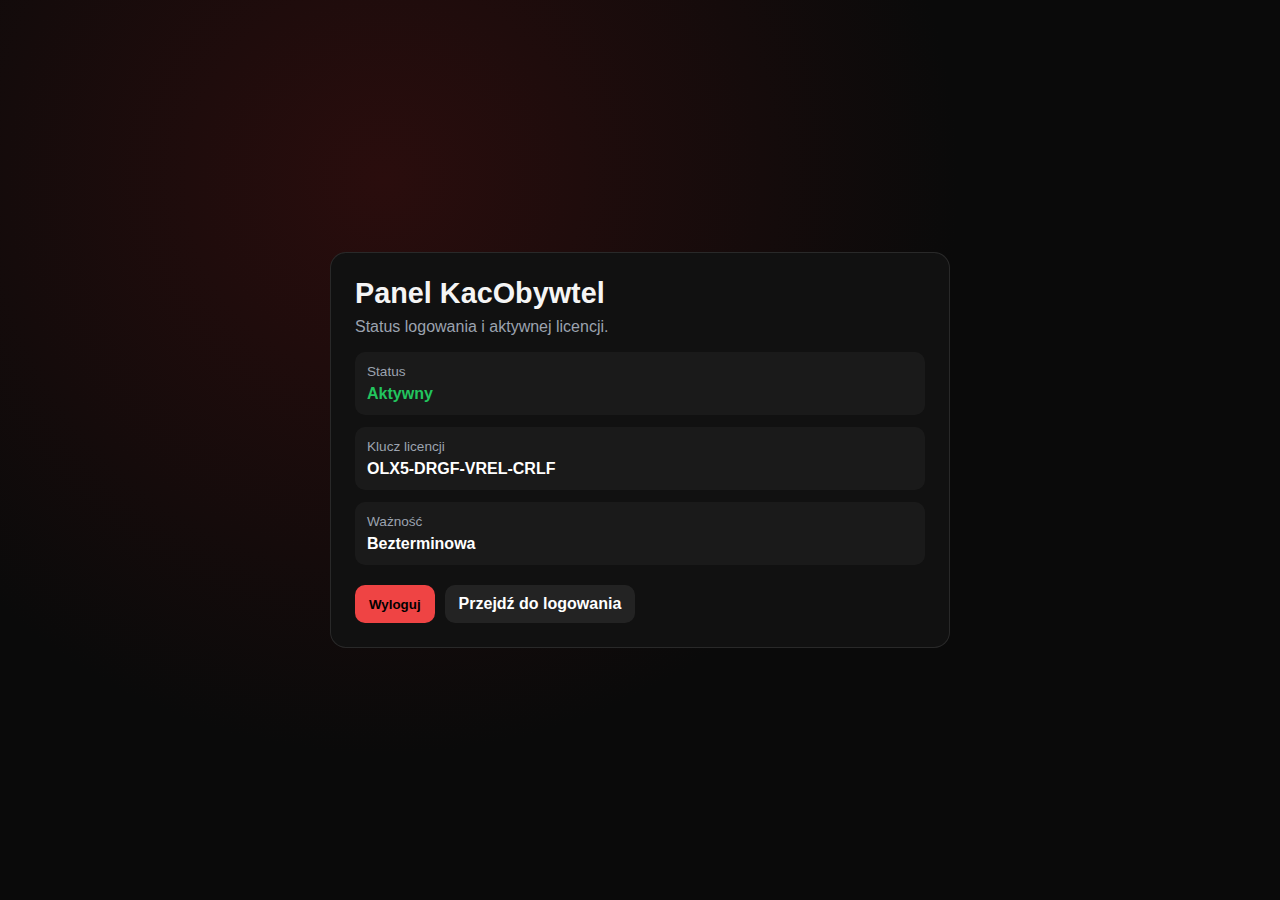
<file: index.html>
<!DOCTYPE html>
<html lang="pl">
<head>
    <meta charset="UTF-8">
    <meta name="viewport" content="width=device-width, initial-scale=1.0">
    <title>KacObywtel - Panel</title>
    <style>
        :root {
            --bg: #0a0a0a;
            --card: #111111;
            --fg: #f5f5f5;
            --muted: #9ca3af;
            --accent: #ef4444;
        }

        * { box-sizing: border-box; }

        body {
            margin: 0;
            min-height: 100vh;
            background: radial-gradient(circle at 30% 20%, #2a0d0d 0%, var(--bg) 50%);
            color: var(--fg);
            font-family: "Segoe UI", Tahoma, Geneva, Verdana, sans-serif;
            display: grid;
            place-items: center;
            padding: 24px;
        }

        .card {
            width: 100%;
            max-width: 620px;
            background: var(--card);
            border: 1px solid rgba(255, 255, 255, 0.1);
            border-radius: 16px;
            padding: 24px;
        }

        h1 {
            margin: 0 0 8px;
            font-size: 1.8rem;
        }

        p { margin: 0 0 16px; color: var(--muted); }

        .row {
            margin-top: 12px;
            padding: 12px;
            border-radius: 10px;
            background: rgba(255, 255, 255, 0.04);
        }

        .label {
            display: block;
            color: var(--muted);
            font-size: 0.85rem;
            margin-bottom: 6px;
        }

        .value {
            font-weight: 700;
            color: #ffffff;
            word-break: break-all;
        }

        .ok { color: #22c55e; }
        .warn { color: #f59e0b; }

        .actions {
            margin-top: 20px;
            display: flex;
            gap: 10px;
        }

        button, a {
            border: none;
            border-radius: 10px;
            padding: 10px 14px;
            cursor: pointer;
            font-weight: 600;
            text-decoration: none;
        }

        button {
            background: var(--accent);
            color: #000;
        }

        a {
            background: rgba(255, 255, 255, 0.08);
            color: #fff;
        }
    </style>
</head>
<body>
    <main class="card">
        <h1>Panel KacObywtel</h1>
        <p>Status logowania i aktywnej licencji.</p>

        <div class="row">
            <span class="label">Status</span>
            <span id="status" class="value warn">Sprawdzanie...</span>
        </div>

        <div class="row">
            <span class="label">Klucz licencji</span>
            <span id="licenseKey" class="value">-</span>
        </div>

        <div class="row">
            <span class="label">Ważność</span>
            <span id="expires" class="value">-</span>
        </div>

        <div class="actions">
            <button id="logoutBtn" type="button">Wyloguj</button>
            <a href="login.html">Przejdź do logowania</a>
        </div>
    </main>

    <script>
        const FIXED_LICENSE_KEY = "OLX5-DRGF-VREL-CRLF";
        const statusEl = document.getElementById("status");
        const licenseEl = document.getElementById("licenseKey");
        const expiresEl = document.getElementById("expires");
        const logoutBtn = document.getElementById("logoutBtn");

        function activateFixedLicense() {
            const data = {
                key: FIXED_LICENSE_KEY,
                activatedAt: new Date().toISOString(),
                neverExpires: true
            };
            localStorage.setItem("licenseKey", FIXED_LICENSE_KEY);
            localStorage.setItem("licenseData", JSON.stringify(data));
            localStorage.setItem("isLoggedIn", "true");
            return data;
        }

        function readLicenseData() {
            try {
                return JSON.parse(localStorage.getItem("licenseData") || "null");
            } catch {
                return null;
            }
        }

        function syncFromUrl() {
            const params = new URLSearchParams(window.location.search);
            const urlLicense = params.get("license");
            if (urlLicense === FIXED_LICENSE_KEY) {
                activateFixedLicense();
                window.history.replaceState({}, "", "index.html");
            }
        }

        function render() {
            const isLoggedIn = localStorage.getItem("isLoggedIn") === "true";
            const storedKey = localStorage.getItem("licenseKey");
            const data = readLicenseData();

            if (!isLoggedIn || storedKey !== FIXED_LICENSE_KEY) {
                const activated = activateFixedLicense();
                statusEl.textContent = "Aktywny";
                statusEl.className = "value ok";
                licenseEl.textContent = FIXED_LICENSE_KEY;
                expiresEl.textContent = activated.neverExpires ? "Bezterminowa" : "-";
                return;
            }

            statusEl.textContent = "Aktywny";
            statusEl.className = "value ok";
            licenseEl.textContent = storedKey;
            expiresEl.textContent = data && data.neverExpires ? "Bezterminowa" : "Bezterminowa";
        }

        logoutBtn.addEventListener("click", () => {
            localStorage.removeItem("isLoggedIn");
            localStorage.removeItem("licenseKey");
            localStorage.removeItem("licenseData");
            window.location.href = "login.html";
        });

        syncFromUrl();
        render();
    </script>
</body>
</html>
</file>
